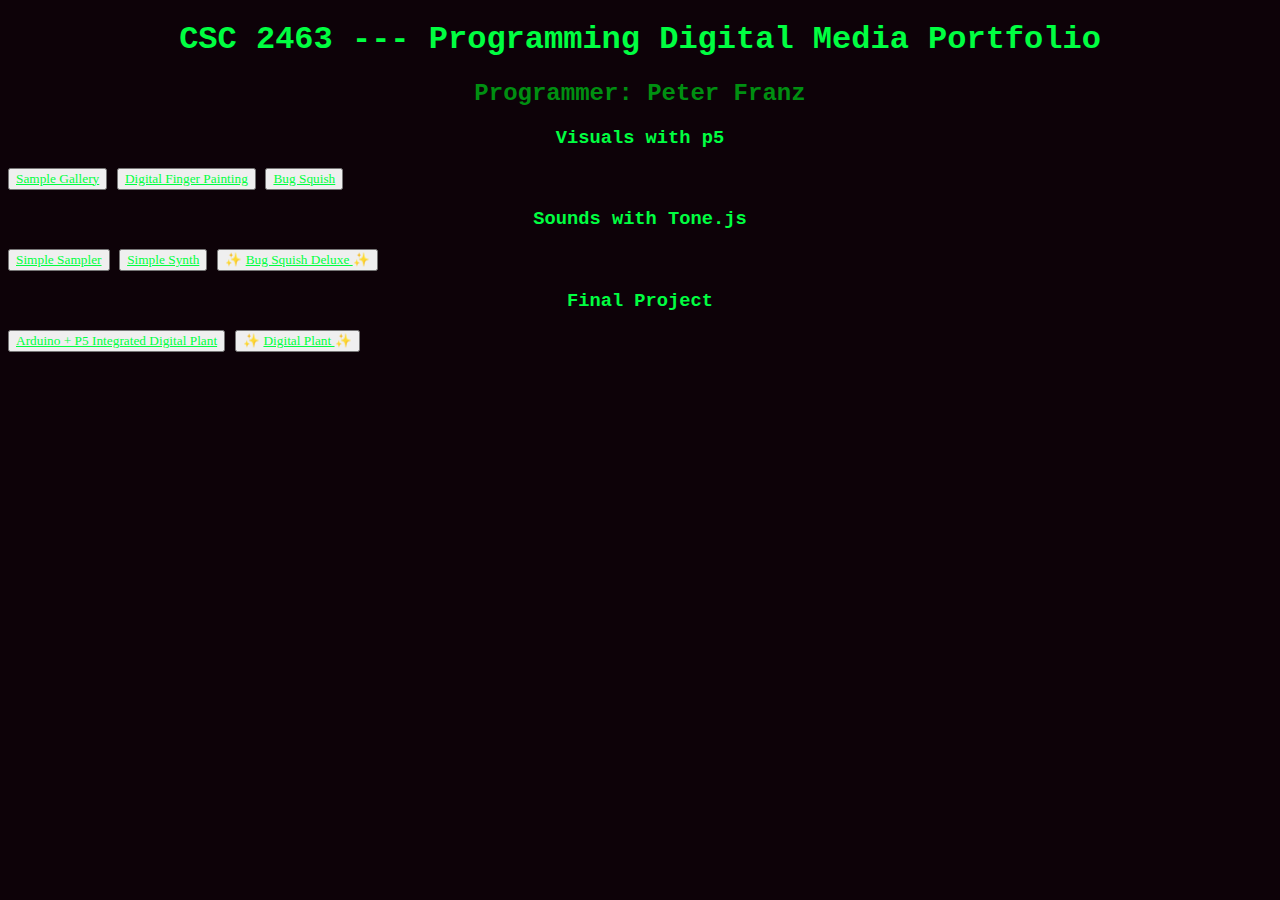
<file: index.html>
<!DOCTYPE html>
<html lang="en">
  <head>
    <meta charset="utf-8" />
    <meta name="viewport" content="width=device-width, initial-scale=1.0">
    
    <title>Peter Franz : Programming Digital Media CSC 2463 </title>

    <center> 
    <h1>CSC 2463 --- Programming Digital Media Portfolio</h1>
    <h2>Programmer: Peter Franz</h3>
    </center>
    
    <link rel="stylesheet" type="text/css" href="style.css">

    <script src="libraries/p5.min.js"></script>
    <script src="libraries/p5.sound.min.js"></script>

  </head>

  <body>
    <h3>Visuals with p5</h3>

    <div class="btn-group">
      <button><a href="./prog1/">Sample Gallery</a></button>
      <button><a href="./prog2/">Digital Finger Painting</a></button>
      <!-- <button><a href="./prog3/">Walking Sprites</a></button> -->
      <button><a href="./prog4/">Bug Squish</a></button>
    </div>

    <h3>Sounds with Tone.js</h3>
    <div class="btn-group">
      <button><a href="./sound-template/">Simple Sampler</a></button>
      <button><a href="./prog6/">Simple Synth</a></button>
      <button>&#10024 <a href="./prog8/"> Bug Squish Deluxe </a>&#10024</button>

    </div>

    <h3>Final Project</h3>
    <div class="btn-group">
      <button><a href="./digital-plant/">Arduino + P5 Integrated Digital Plant</a></button>
      <button>&#10024 <a href="./digital-plant-embed/"> Digital Plant </a>&#10024</button>

    </div>
    <!-- <a href="./prog1/">Project 1</a>
    <a href="./prog2/">Project 2</a> -->
  </body>
</html>
</file>
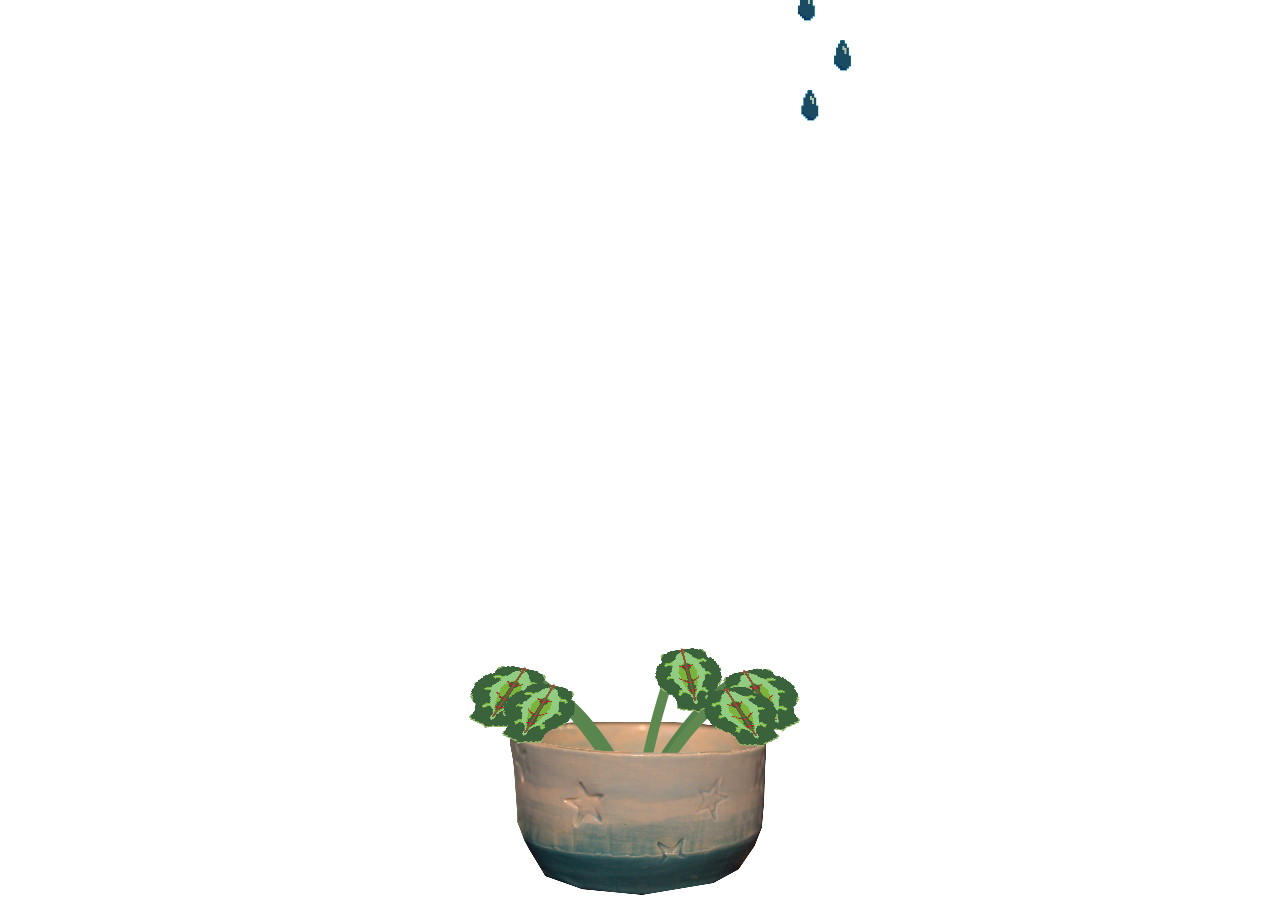
<file: digital-plant-embed/index.html>
<!DOCTYPE html>
<html lang="en">
  <head>
    <link rel="stylesheet" href="styles.css" />
    <script src="libs/p5.js"></script>
    <meta charset="utf-8" />
    <meta name="viewport" content="width=device-width, initial-scale=1.0" />
  </head>

  <body>
    <script src="./rotationStruct.js"></script>
    <script src="./position.js"></script>
    <script src="./raindrop.js"></script>
    <script src="./storm.js"></script>
    <script src="./leaf.js"></script>
    <script src="./fallingLeaf.js"></script>
    <script src="./pot.js"></script>
    <script src="./plant.js"></script>
    <script src="./main.js"></script>
  </body>
</html>
</file>
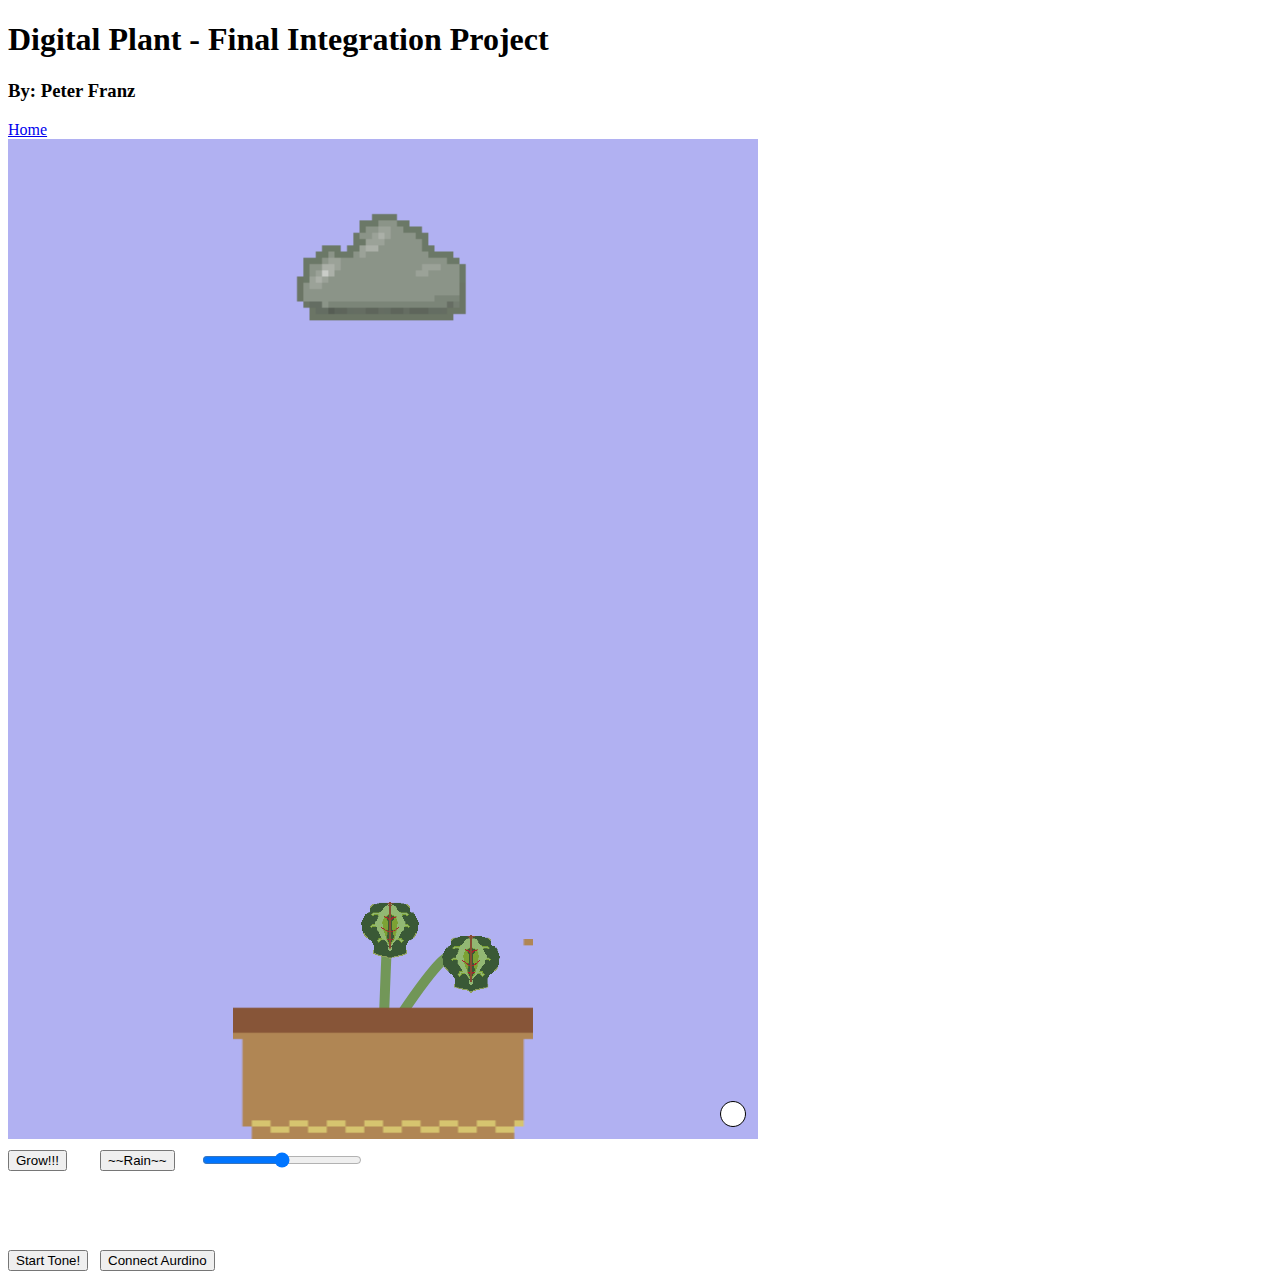
<file: digital-plant/index.html>
<!DOCTYPE html>
<html lang="en">
  <head>
    <script src="libs/p5.js"></script>
    <script src="libs/Tone.js"></script>
    <meta charset="utf-8" />
    <meta name="viewport" content="width=device-width, initial-scale=1.0">

    <title>Digital Plant </title>
    <h1>Digital Plant - Final Integration Project</h1>
    <h3>By: Peter Franz</h3>
    <a href="..">Home</a>

  </head>

  <body>
    <script src="./soundEffectManager.js"></script>
    <script src="./rotationStruct.js"></script>
    <script src="./position.js"></script>
    <script src="./raindrop.js"></script>
    <script src="./storm.js"></script>
    <script src="./leaf.js"></script>
    <script src="./fallingLeaf.js"></script>
    <script src="./pot.js"></script>
    <script src="./plant.js"></script>
    <script src="./main.js"></script>

  </body>
</html>
</file>
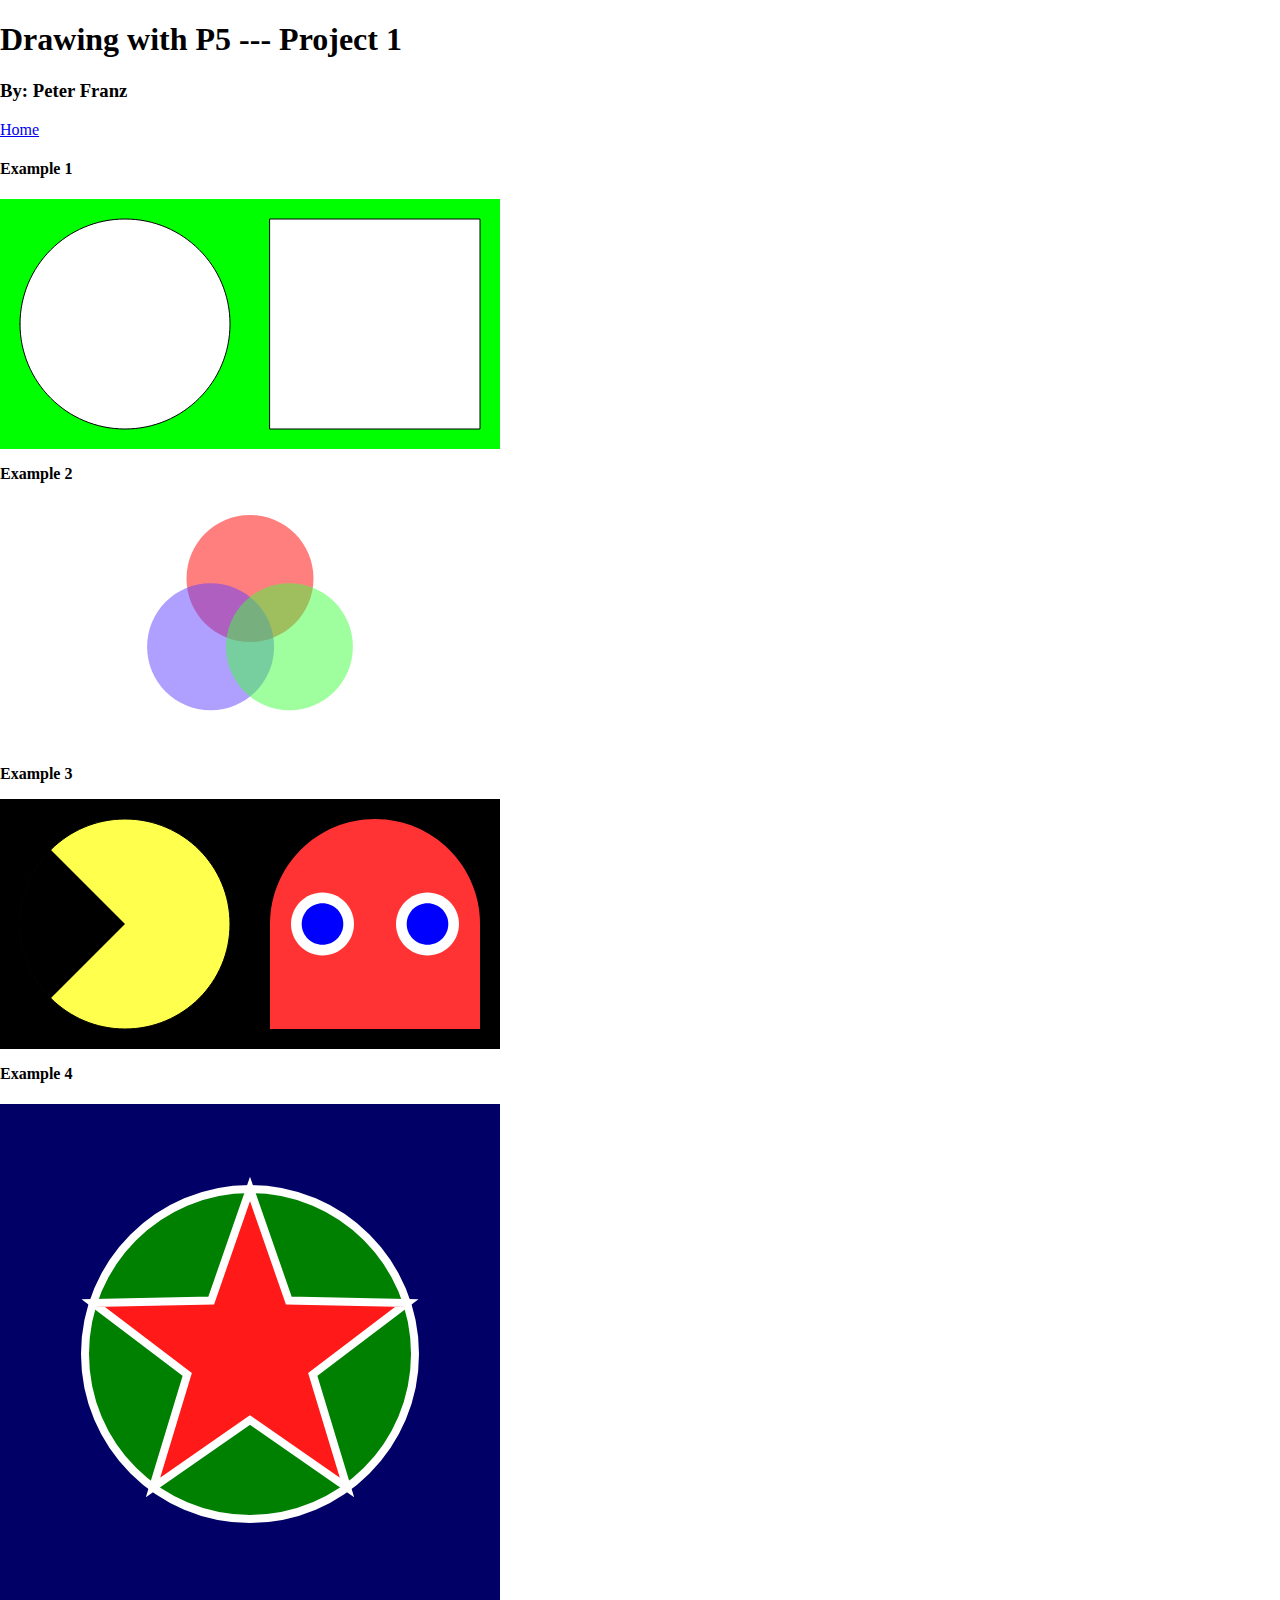
<file: prog1/index.html>
<!DOCTYPE html>
<html lang="en">
  <head>
    <meta charset="utf-8" />
    <meta name="viewport" content="width=device-width, initial-scale=1.0">

    <title>Drawing with P5 - Peter Franz </title>

    <link rel="stylesheet" type="text/css" href="style.css">

    <script src="../libraries/p5.min.js"></script>
    <script src="../libraries/p5.sound.min.js"></script>
    <script src="./first.js"></script>
    <script src="./second.js"></script>
    <script src="./third.js"></script>
    <script src="./fourth.js"></script>

  </head>

  <body>
    <h1>Drawing with P5 --- Project 1</h1>
    <h3>By: Peter Franz </h3>
    <a href="..">Home</a>
    <h4>Example 1<h4>
    <div id="first"></div>
    <p> Example 2 </p>
    <div id="second"></div>
    <p> Example 3 </p>
    <div id="third"></div>
    <p> Example 4</p>
    <div id="forth"></div>
  </body>
</html>
</file>
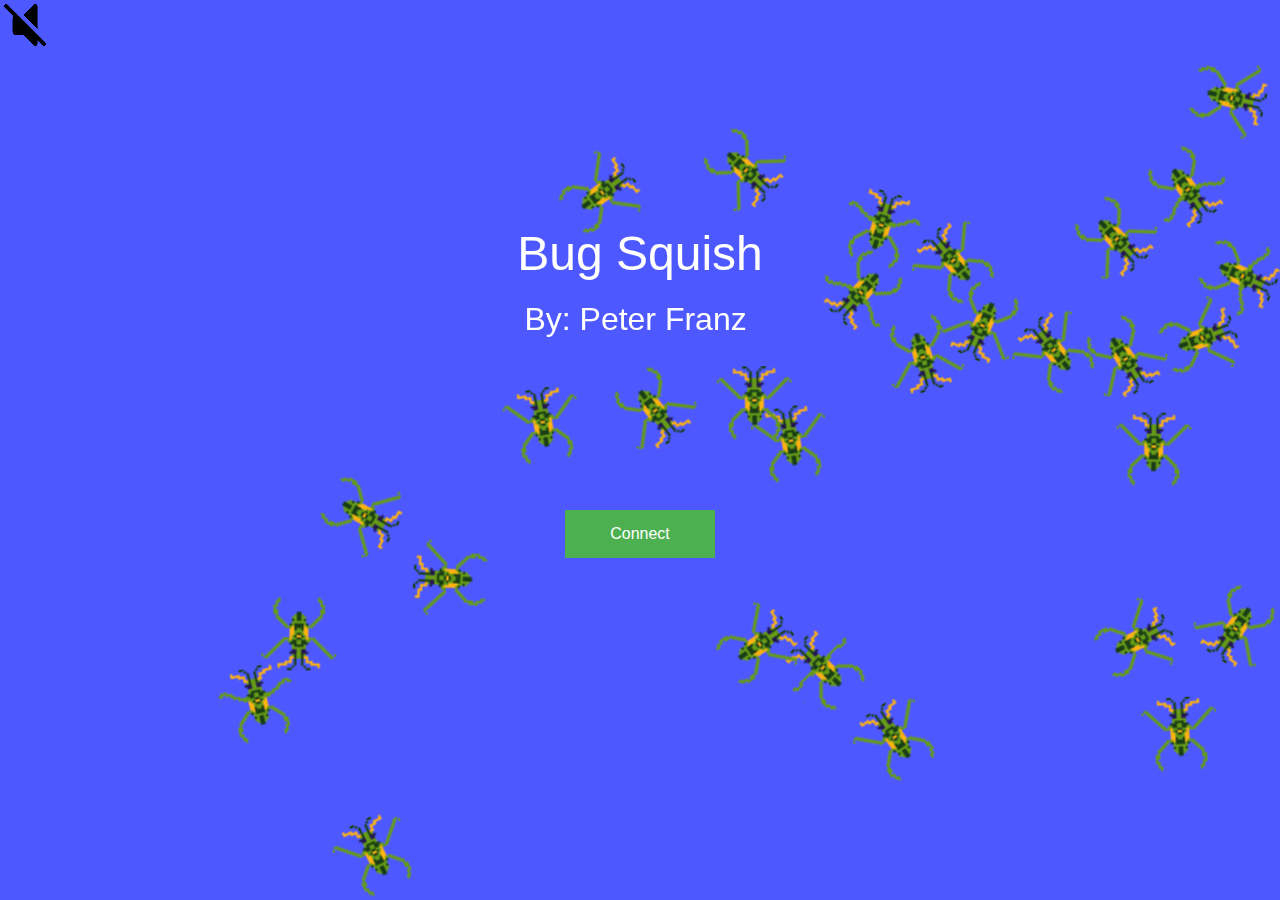
<file: prog10/index.html>
<!DOCTYPE html><html lang="en"><head>
  <script src="lib/p5.js"></script>

  <script src="lib/Tone.js"></script>
  <!-- <script src="https://cdnjs.cloudflare.com/ajax/libs/tone/13.2.0/Tone.min.js"></script> -->
  <script src="lib/NexusUI.js"></script>
  

  <link rel="stylesheet" type="text/css" href="style.css">
  <meta charset="utf-8">

  <h3>Singin' Bug Squish</h3>

</head>
<body>
  <script src="src/ripple.js"></script>
  <script src="src/BugSprite.js"></script>
  <script src="src/musicManager.js"></script>
  <script src="src/soundEffectManager.js"></script>
  <script src="src/main.js"></script>
  
  <div class="row" style="display:flex;margin: auto;border: 3px solid #73AD21; width: 200px; padding: 10px;">
      <p style=""> Music ON!</p>
      <div id="playButton" style="margin:auto ;"></div>
  </div>

</body></html>
</file>
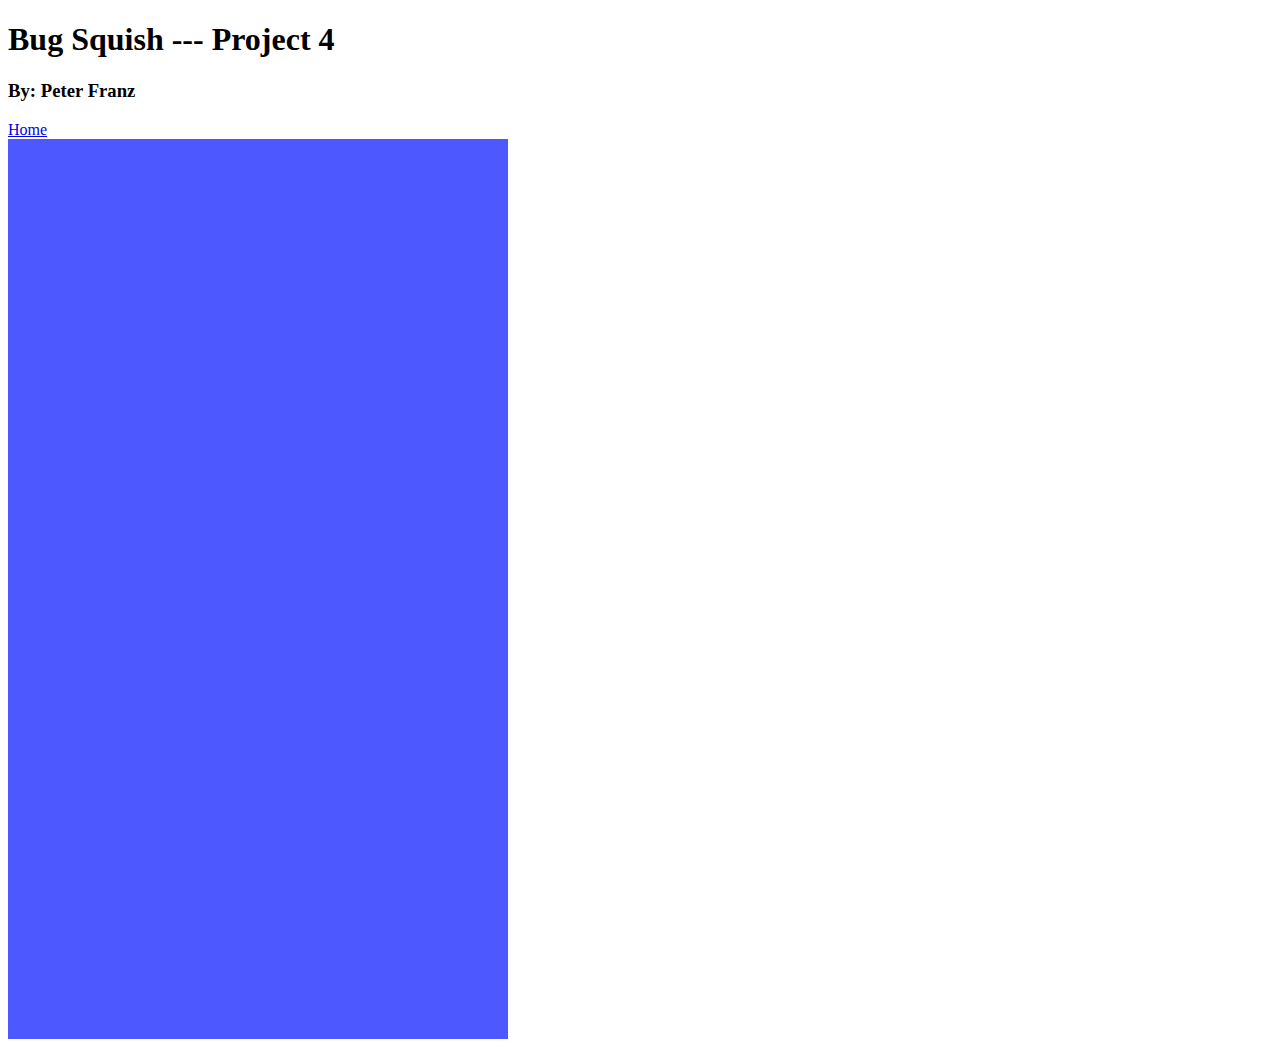
<file: prog4/index.html>
<!DOCTYPE html>
<html lang="en">
  <head>
    <meta charset="utf-8" />
    <meta name="viewport" content="width=device-width, initial-scale=1.0">

    <title>Bug Squish --- Project 4 </title>
    <h1>Bug Squish --- Project 4 </h1>
    <h3>By: Peter Franz</h3>
    <a href="..">Home</a>

    <link rel="stylesheet" type="text/css" href="style.css">

    <script src="../libraries/p5.min.js"></script>
    <script src="../libraries/p5.sound.min.js"></script>
    <script src="./main.js"></script>


  </head>

  <body>

  </body>
</html>
</file>
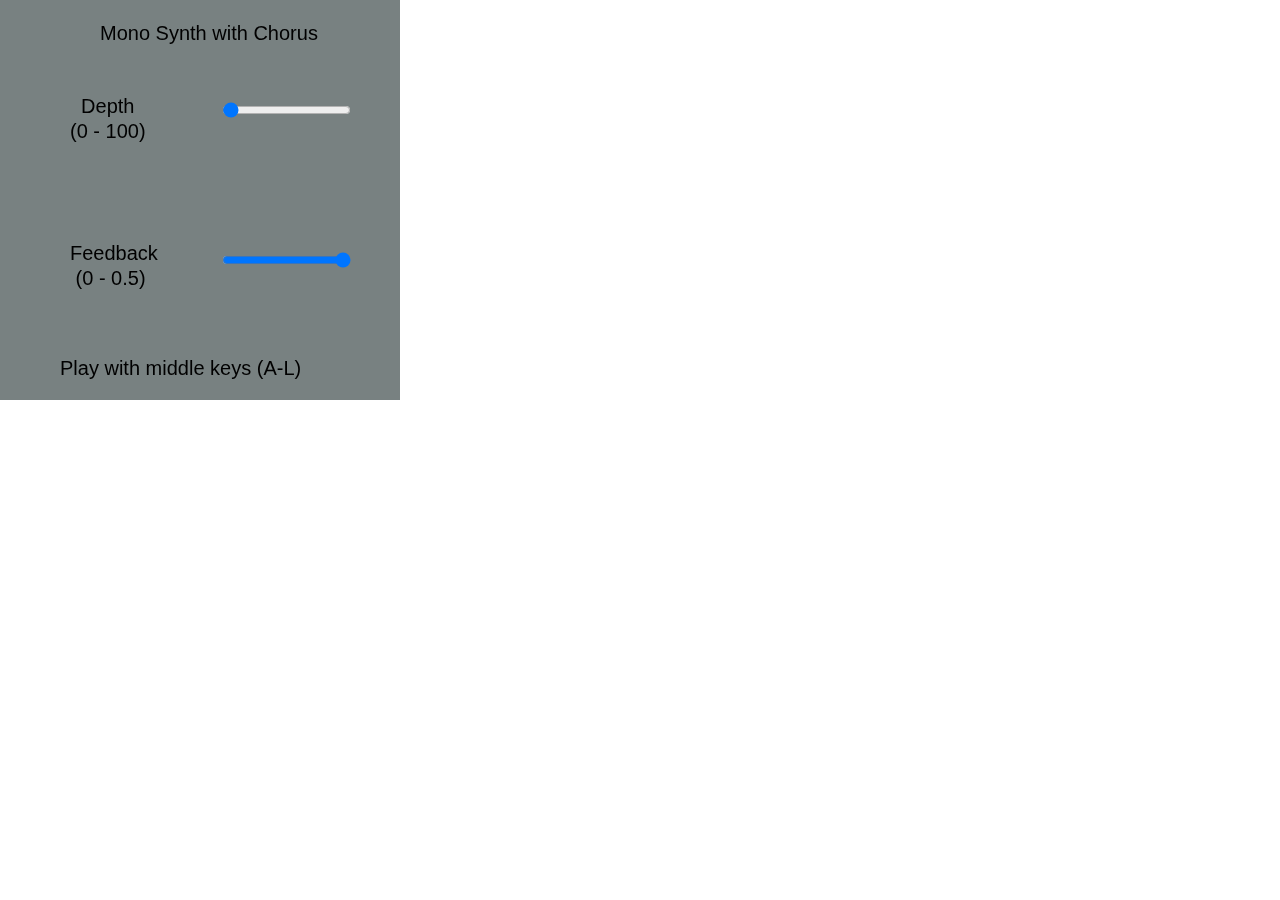
<file: prog6/index.html>
<!DOCTYPE html><html lang="en"><head>
    <script src="js/p5.js"></script>

    <!-- <script src="https://cdnjs.cloudflare.com/ajax/libs/tone/14.8.49/Tone.min.js" integrity="sha512-gK8OnTXn8cTYkHqYX+bhzjQ1rClAPuG2eMy+oRuV26mSuE0EbZeULFKdyc/YGX1Z/JsC06FXxQttdX4aahjSMQ==" crossorigin="anonymous" referrerpolicy="no-referrer"></script> -->
    <script src="js/Tone.js"></script>

    <link rel="stylesheet" type="text/css" href="css/style.css">
    <meta charset="utf-8">

  </head>
  <body>
    <script src="js/sketch.js"></script>
  

</body></html>
</file>
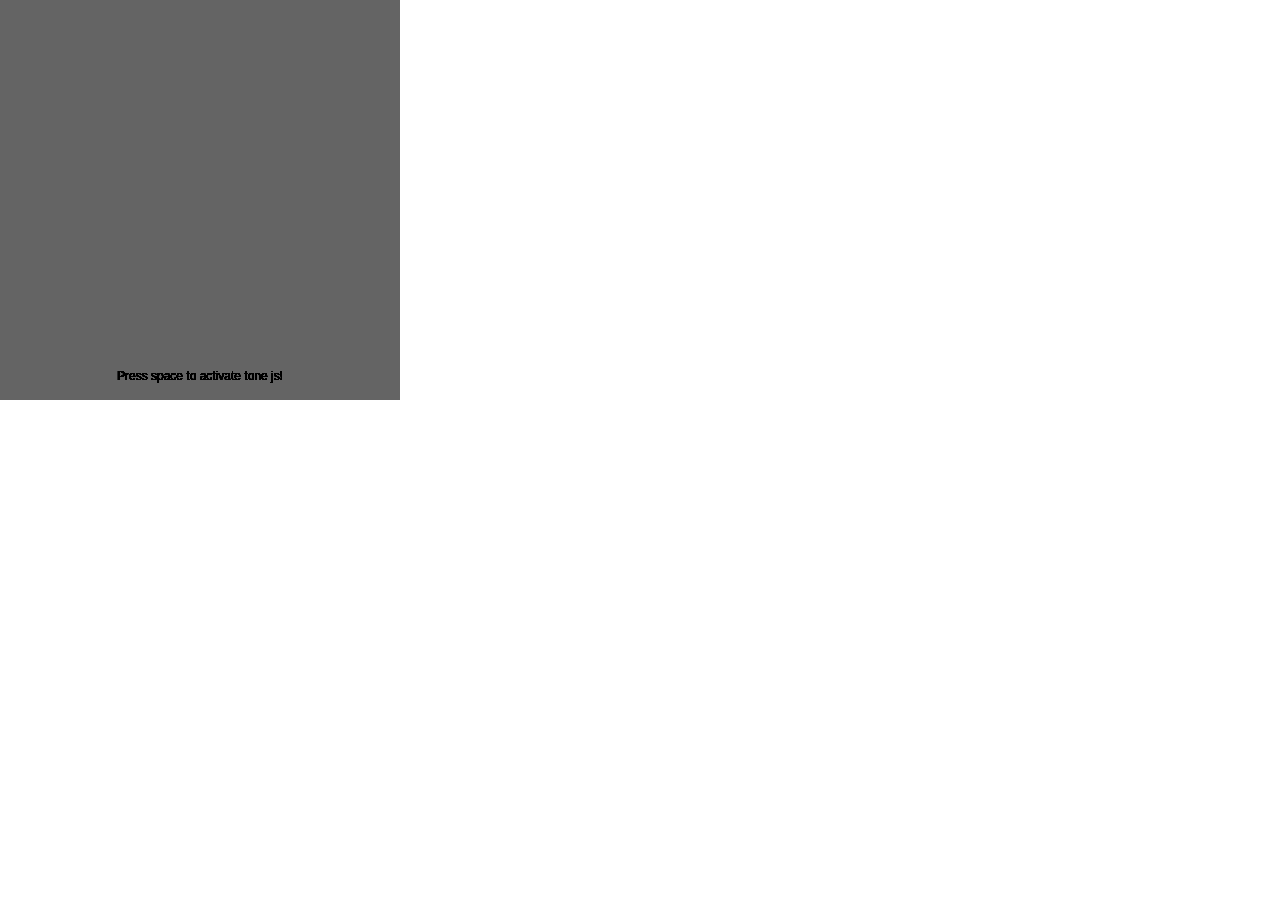
<file: prog7/index.html>
<!DOCTYPE html><html lang="en"><head>
    <script src="js/p5.js"></script>

    <!-- <script src="https://cdnjs.cloudflare.com/ajax/libs/tone/14.8.49/Tone.min.js" integrity="sha512-gK8OnTXn8cTYkHqYX+bhzjQ1rClAPuG2eMy+oRuV26mSuE0EbZeULFKdyc/YGX1Z/JsC06FXxQttdX4aahjSMQ==" crossorigin="anonymous" referrerpolicy="no-referrer"></script> -->
    <script src="js/Tone.js"></script>
    <script src="js/NexusUI.js"></script>

    <link rel="stylesheet" type="text/css" href="css/style.css">
    <meta charset="utf-8">

  </head>
  <body>
    <div id="slider"></div>
    <script src="js/sketch.js"></script>
  

</body></html>
</file>
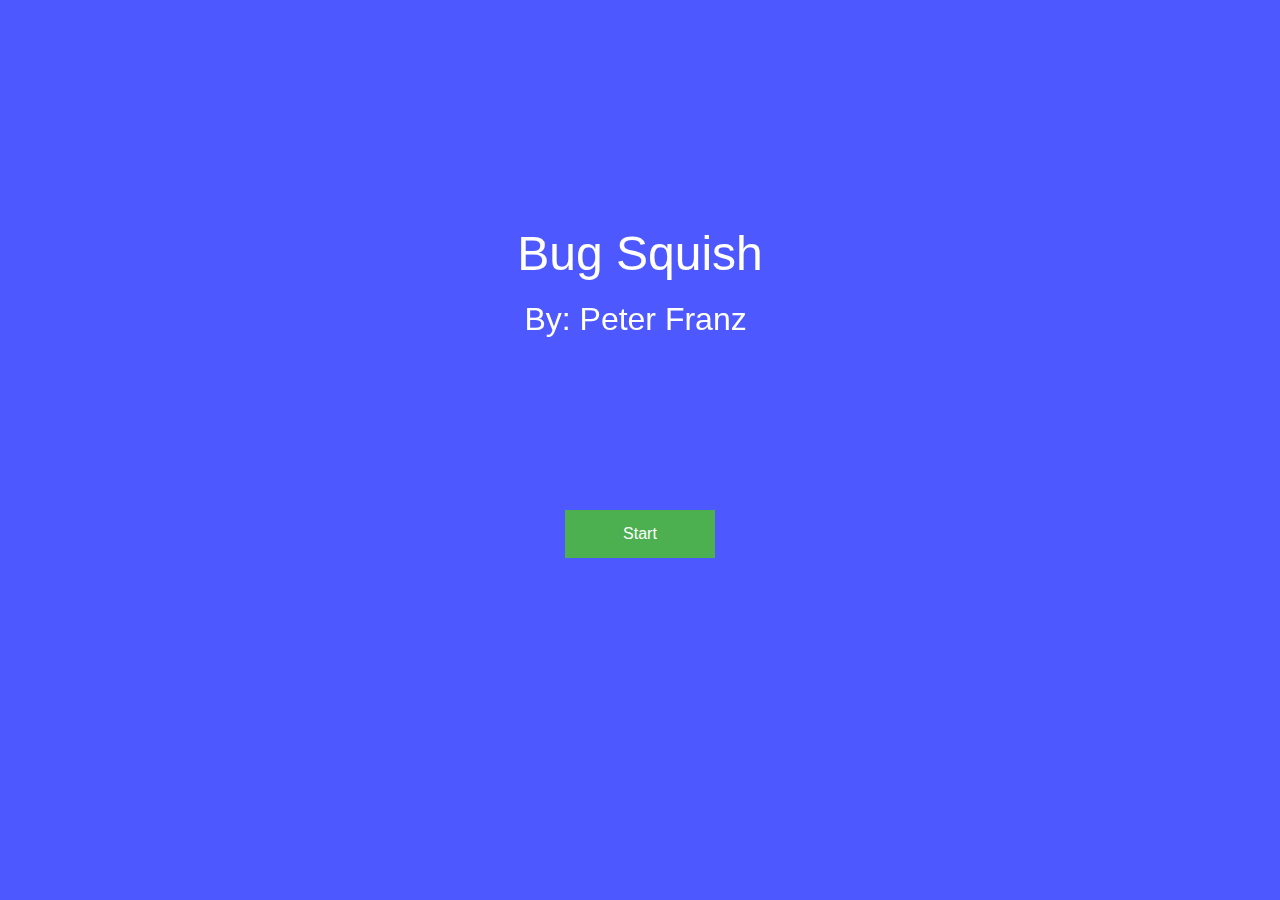
<file: prog8/index.html>
<!DOCTYPE html><html lang="en"><head>
  <script src="lib/p5.js"></script>

  <script src="lib/Tone.js"></script>
  <!-- <script src="https://cdnjs.cloudflare.com/ajax/libs/tone/13.2.0/Tone.min.js"></script> -->
  <script src="lib/NexusUI.js"></script>
  

  <link rel="stylesheet" type="text/css" href="style.css">
  <meta charset="utf-8">

  <h3>Tone Playground</h3>

</head>
<body>
  <script src="src/ripple.js"></script>
  <script src="src/BugSprite.js"></script>
  <script src="src/musicManager.js"></script>
  <script src="src/main.js"></script>
  
  <div class="row" style="display:flex;margin: auto;border: 3px solid #73AD21; width: 200px; padding: 10px;">
      <p style=""> Music ON!</p>
      <div id="playButton" style="margin:auto ;"></div>
  </div>

</body></html>
</file>
<file: style.css>
#parent {
    width: 100%;
    height: 90px;
    white-space: nowrap;
    overflow-x: auto;
}
.child {
    display: inline-flex;
    width: 50%;
    height: 100%;
    background-color: #003B00;
    justify-content: center;
    align-items: center;
}

a {
    color:#00FF41;
    font-family: "ＭＳ Ｐゴシック";
}

body {
    background-color: #0D0208;
    font-family: 'Courier New';
}

h1 {
    color: #00FF41;
    font-family: 'Courier New';
}

h2 {
    color: #008F11;
    font-family: 'Courier New';
}

h3 {
    color: #00FF41;
    text-align: center;
}
</file>
<file: digital-plant-embed/styles.css>
html, body, div, span, applet, object, iframe,
h1, h2, h3, h4, h5, h6, p, blockquote, pre,
a, abbr, acronym, address, big, cite, code,
del, dfn, em, font, img, ins, kbd, q, s, samp,
small, strike, strong, sub, sup, tt, var,
b, u, i, center,
dl, dt, dd, ol, ul, li,
fieldset, form, label, legend,
table, caption, tbody, tfoot, thead, tr, th, td {
    margin: 0;
    padding: 0;
    border: 0;
    outline: 0;
    font-size: 100%;
    vertical-align: baseline;
    background: transparent;
}
body {
    line-height: 1;
}
ol, ul {
    list-style: none;
}
blockquote, q {
    quotes: none;
}
blockquote:before, blockquote:after,
q:before, q:after {
    content: '';
    content: none;
}

/* remember to define focus styles! */
:focus {
    outline: 0;
}

/* remember to highlight inserts somehow! */
ins {
    text-decoration: none;
}
del {
    text-decoration: line-through;
}

/* tables still need 'cellspacing="0"' in the markup */
table {
    border-collapse: collapse;
    border-spacing: 0;
}
</file>
<file: prog1/style.css>
html, body {
  margin: 0;
  padding: 0;
}

canvas {
  display: block;
}
</file>
<file: prog10/style.css>
button {
    background-color: #4CAF50; /* Green */
    border: none;
    color: white;
    padding: 15px 15px;
    text-align: center;
    text-decoration: none;
    display: inline-block;
    font-size: 16px;
  }
</file>
<file: prog4/style.css>
button {
    background-color: #4CAF50; /* Green */
    border: none;
    color: white;
    padding: 15px 32px;
    text-align: center;
    text-decoration: none;
    display: inline-block;
    font-size: 16px;
  }
</file>
<file: prog6/css/style.css>
html, body {
  margin: 0;
  padding: 0;
}
canvas {
  display: block;
}
</file>
<file: prog7/css/style.css>
html, body {
  margin: 0;
  padding: 0;
}
canvas {
  display: block;
}
</file>
<file: prog8/style.css>
button {
    background-color: #4CAF50; /* Green */
    border: none;
    color: white;
    padding: 15px 15px;
    text-align: center;
    text-decoration: none;
    display: inline-block;
    font-size: 16px;
  }
</file>
